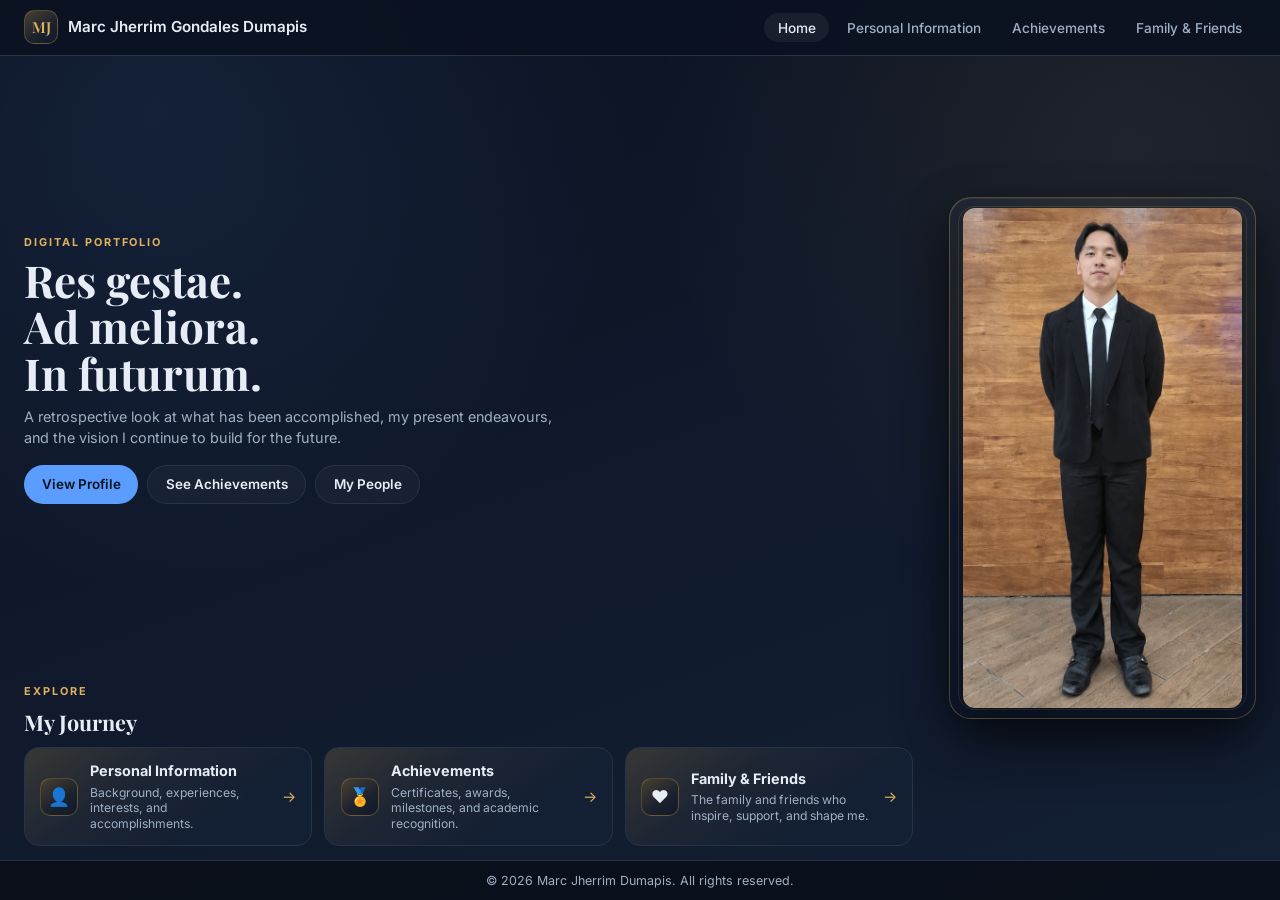
<file: index.html>
<!DOCTYPE html>

<html lang="en">



<head>

<meta charset="UTF-8">

<meta name="viewport" content="width=device-width, initial-scale=1.0">

<title>Marc Jherrim Dumapis | Digital Portfolio</title>



<link rel="preconnect" href="https://fonts.googleapis.com">

<link rel="preconnect" href="https://fonts.gstatic.com" crossorigin>

<link href="https://fonts.googleapis.com/css2?family=Inter:wght@400;500;600;700&family=Playfair+Display:wght@600;700&display=swap" rel="stylesheet">



<link rel="stylesheet" href="style.css">

</head>



<body>



<header>

<nav class="navbar">

<a href="index.html" class="brand">

<span class="brand-initial">MJ</span>

<span>Marc Jherrim Gondales Dumapis</span>

</a>



<ul class="nav-links">

<li><a href="index.html" class="active">Home</a></li>

<li><a href="about.html">Personal Information</a></li>

<li><a href="achievements.html">Achievements</a></li>

<li><a href="family.html">Family & Friends</a></li>

</ul>

</nav>

</header>



<main class="home">



<section class="hero">

<div class="hero-text">

<p class="eyebrow">Digital Portfolio</p>



<h1>

Res gestae.<br>

Ad meliora.<br>

In futurum.

</h1>



<p class="hero-description">

A retrospective look at what has been accomplished,

my present endeavours, and the vision I continue to

build for the future.

</p>



<div class="hero-actions">

<a href="about.html" class="btn btn-primary">View Profile</a>

<a href="achievements.html" class="btn btn-outline">See Achievements</a>

<a href="family.html" class="btn btn-outline">My People</a>

</div>

</div>



<figure class="hero-photo">

<img src="business-portrait.png" alt="Business portrait of Marc Jherrim Dumapis">

</figure>

</section>



<section class="explore">

<div class="section-heading">

<p class="eyebrow">Explore</p>

<h2>My Journey</h2>

</div>



<div class="card-grid">

<a href="about.html" class="feature-card">

<span class="card-icon">👤</span>



<div class="card-body">

<h3>Personal Information</h3>

<p>Background, experiences, interests, and accomplishments.</p>

</div>



<span class="card-arrow">→</span>

</a>



<a href="achievements.html" class="feature-card">

<span class="card-icon">🏅</span>



<div class="card-body">

<h3>Achievements</h3>

<p>Certificates, awards, milestones, and academic recognition.</p>

</div>



<span class="card-arrow">→</span>

</a>



<a href="family.html" class="feature-card">

<span class="card-icon">❤️</span>



<div class="card-body">

<h3>Family & Friends</h3>

<p>The family and friends who inspire, support, and shape me.</p>

</div>



<span class="card-arrow">→</span>

</a>

</div>

</section>



</main>



<footer>

<p>© 2026 Marc Jherrim Dumapis. All rights reserved.</p>

</footer>



</body>



</html>
</file>
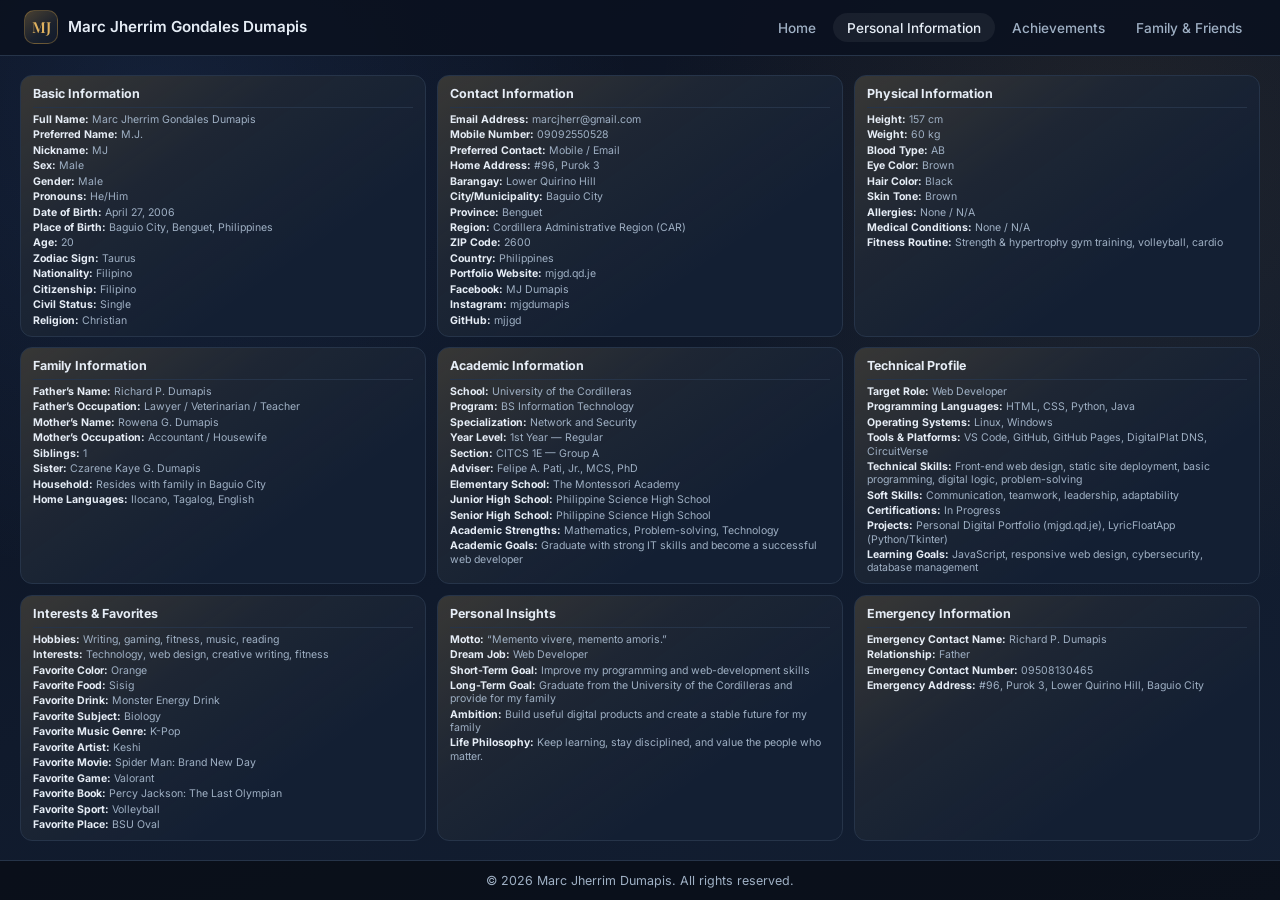
<file: about.html>
<!DOCTYPE html>
<html lang="en">

<head>
    <meta charset="UTF-8">
    <meta name="viewport" content="width=device-width, initial-scale=1.0">
    <title>About Me | Marc Jherrim Dumapis</title>

    <link rel="preconnect" href="https://fonts.googleapis.com">
    <link rel="preconnect" href="https://fonts.gstatic.com" crossorigin>
    <link href="https://fonts.googleapis.com/css2?family=Inter:wght@400;500;600;700&family=Playfair+Display:wght@600;700&display=swap" rel="stylesheet">

    <link rel="stylesheet" href="style.css">
</head>

<body>

    <header>
        <nav class="navbar">
            <a href="index.html" class="brand">
                <span class="brand-initial">MJ</span>
                <span>Marc Jherrim Gondales Dumapis</span>
            </a>

            <ul class="nav-links">
                <li><a href="index.html">Home</a></li>
                <li><a href="about.html" class="active">Personal Information</a></li>
                <li><a href="achievements.html">Achievements</a></li>
                <li><a href="family.html">Family & Friends</a></li>
            </ul>
        </nav>
    </header>

    <main class="section">
        <div class="info-sections">

            <section class="info-group">
                <h2>Basic Information</h2>

                <ul class="info-list">
                    <li><strong>Full Name:</strong> Marc Jherrim Gondales Dumapis</li>
                    <li><strong>Preferred Name:</strong> M.J.</li>
                    <li><strong>Nickname:</strong> MJ</li>
                    <li><strong>Sex:</strong> Male</li>
                    <li><strong>Gender:</strong> Male</li>
                    <li><strong>Pronouns:</strong> He/Him</li>
                    <li><strong>Date of Birth:</strong> April 27, 2006</li>
                    <li><strong>Place of Birth:</strong> Baguio City, Benguet, Philippines</li>
                    <li><strong>Age:</strong> 20</li>
                    <li><strong>Zodiac Sign:</strong> Taurus</li>
                    <li><strong>Nationality:</strong> Filipino</li>
                    <li><strong>Citizenship:</strong> Filipino</li>
                    <li><strong>Civil Status:</strong> Single</li>
                    <li><strong>Religion:</strong> Christian</li>
                </ul>
            </section>

            <section class="info-group">
                <h2>Contact Information</h2>

                <ul class="info-list">
                    <li><strong>Email Address:</strong> marcjherr@gmail.com</li>
                    <li><strong>Mobile Number:</strong> 09092550528</li>
                    <li><strong>Preferred Contact:</strong> Mobile / Email</li>
                    <li><strong>Home Address:</strong> #96, Purok 3</li>
                    <li><strong>Barangay:</strong> Lower Quirino Hill</li>
                    <li><strong>City/Municipality:</strong> Baguio City</li>
                    <li><strong>Province:</strong> Benguet</li>
                    <li><strong>Region:</strong> Cordillera Administrative Region (CAR)</li>
                    <li><strong>ZIP Code:</strong> 2600</li>
                    <li><strong>Country:</strong> Philippines</li>
                    <li><strong>Portfolio Website:</strong> mjgd.qd.je</li>
                    <li><strong>Facebook:</strong> MJ Dumapis</li>
                    <li><strong>Instagram:</strong> mjgdumapis</li>
                    <li><strong>GitHub:</strong> mjjgd</li>
                </ul>
            </section>

            <section class="info-group">
                <h2>Physical Information</h2>

                <ul class="info-list">
                    <li><strong>Height:</strong> 157 cm</li>
                    <li><strong>Weight:</strong> 60 kg</li>
                    <li><strong>Blood Type:</strong> AB</li>
                    <li><strong>Eye Color:</strong> Brown</li>
                    <li><strong>Hair Color:</strong> Black</li>
                    <li><strong>Skin Tone:</strong> Brown</li>
                    <li><strong>Allergies:</strong> None / N/A</li>
                    <li><strong>Medical Conditions:</strong> None / N/A</li>
                    <li><strong>Fitness Routine:</strong> Strength &amp; hypertrophy gym training, volleyball, cardio</li>
                </ul>
            </section>

            <section class="info-group">
                <h2>Family Information</h2>

                <ul class="info-list">
                    <li><strong>Father’s Name:</strong> Richard P. Dumapis</li>
                    <li><strong>Father’s Occupation:</strong> Lawyer / Veterinarian / Teacher</li>
                    <li><strong>Mother’s Name:</strong> Rowena G. Dumapis</li>
                    <li><strong>Mother’s Occupation:</strong> Accountant / Housewife</li>
                    <li><strong>Siblings:</strong> 1</li>
                    <li><strong>Sister:</strong> Czarene Kaye G. Dumapis</li>
                    <li><strong>Household:</strong> Resides with family in Baguio City</li>
                    <li><strong>Home Languages:</strong> Ilocano, Tagalog, English</li>
                </ul>
            </section>

            <section class="info-group">
                <h2>Academic Information</h2>

                <ul class="info-list">
                    <li><strong>School:</strong> University of the Cordilleras</li>
                    <li><strong>Program:</strong> BS Information Technology</li>
                    <li><strong>Specialization:</strong> Network and Security</li>
                    <li><strong>Year Level:</strong> 1st Year — Regular</li>
                    <li><strong>Section:</strong> CITCS 1E — Group A</li>
                    <li><strong>Adviser:</strong> Felipe A. Pati, Jr., MCS, PhD</li>
                    <li><strong>Elementary School:</strong> The Montessori Academy</li>
                    <li><strong>Junior High School:</strong> Philippine Science High School</li>
                    <li><strong>Senior High School:</strong> Philippine Science High School</li>
                    <li><strong>Academic Strengths:</strong> Mathematics, Problem-solving, Technology</li>
                    <li><strong>Academic Goals:</strong> Graduate with strong IT skills and become a successful web developer</li>
                </ul>
            </section>

            <section class="info-group">
                <h2>Technical Profile</h2>

                <ul class="info-list">
                    <li><strong>Target Role:</strong> Web Developer</li>
                    <li><strong>Programming Languages:</strong> HTML, CSS, Python, Java</li>
                    <li><strong>Operating Systems:</strong> Linux, Windows</li>
                    <li><strong>Tools &amp; Platforms:</strong> VS Code, GitHub, GitHub Pages, DigitalPlat DNS, CircuitVerse</li>
                    <li><strong>Technical Skills:</strong> Front-end web design, static site deployment, basic programming, digital logic, problem-solving</li>
                    <li><strong>Soft Skills:</strong> Communication, teamwork, leadership, adaptability</li>
                    <li><strong>Certifications:</strong> In Progress</li>
                    <li><strong>Projects:</strong> Personal Digital Portfolio (mjgd.qd.je), LyricFloatApp (Python/Tkinter)</li>
                    <li><strong>Learning Goals:</strong> JavaScript, responsive web design, cybersecurity, database management</li>
                </ul>
            </section>

            <section class="info-group">
                <h2>Interests &amp; Favorites</h2>

                <ul class="info-list">
                    <li><strong>Hobbies:</strong> Writing, gaming, fitness, music, reading</li>
                    <li><strong>Interests:</strong> Technology, web design, creative writing, fitness</li>
                    <li><strong>Favorite Color:</strong> Orange</li>
                    <li><strong>Favorite Food:</strong> Sisig</li>
                    <li><strong>Favorite Drink:</strong> Monster Energy Drink</li>
                    <li><strong>Favorite Subject:</strong> Biology</li>
                    <li><strong>Favorite Music Genre:</strong> K-Pop</li>
                    <li><strong>Favorite Artist:</strong> Keshi</li>
                    <li><strong>Favorite Movie:</strong> Spider Man: Brand New Day</li>
                    <li><strong>Favorite Game:</strong> Valorant</li>
                    <li><strong>Favorite Book:</strong> Percy Jackson: The Last Olympian</li>
                    <li><strong>Favorite Sport:</strong> Volleyball</li>
                    <li><strong>Favorite Place:</strong> BSU Oval</li>
                </ul>
            </section>

            <section class="info-group">
                <h2>Personal Insights</h2>

                <ul class="info-list">
                    <li><strong>Motto:</strong> “Memento vivere, memento amoris.”</li>
                    <li><strong>Dream Job:</strong> Web Developer</li>
                    <li><strong>Short-Term Goal:</strong> Improve my programming and web-development skills</li>
                    <li><strong>Long-Term Goal:</strong> Graduate from the University of the Cordilleras and provide for my family</li>
                    <li><strong>Ambition:</strong> Build useful digital products and create a stable future for my family</li>
                    <li><strong>Life Philosophy:</strong> Keep learning, stay disciplined, and value the people who matter.</li>
                </ul>
            </section>

            <section class="info-group">
                <h2>Emergency Information</h2>

                <ul class="info-list">
                    <li><strong>Emergency Contact Name:</strong> Richard P. Dumapis</li>
                    <li><strong>Relationship:</strong> Father</li>
                    <li><strong>Emergency Contact Number:</strong> 09508130465</li>
                    <li><strong>Emergency Address:</strong> #96, Purok 3, Lower Quirino Hill, Baguio City</li>
                </ul>
            </section>

        </div>

    </main>

    <footer>
        <p>© 2026 Marc Jherrim Dumapis. All rights reserved.</p>
    </footer>

</body>

</html>
</file>
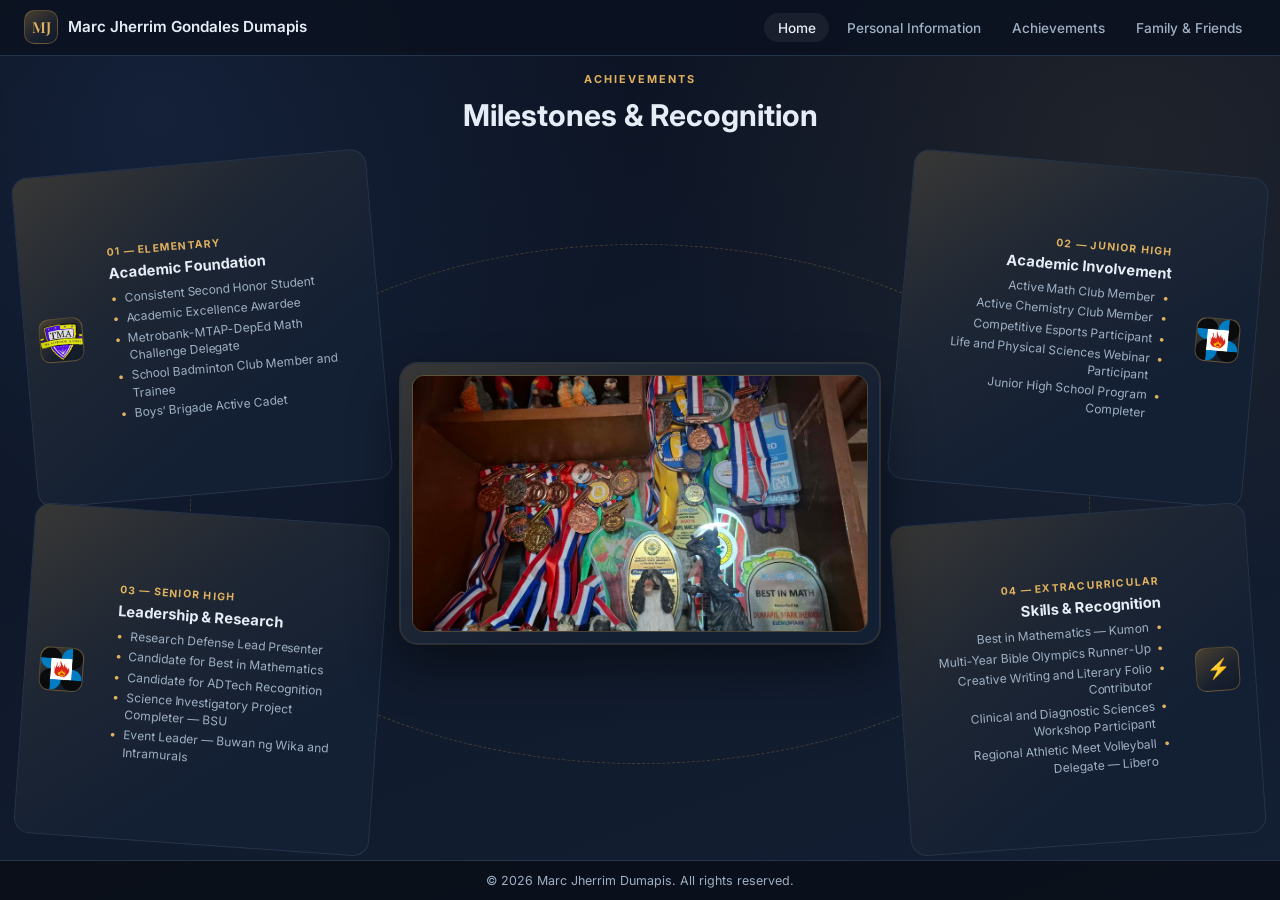
<file: achievements.html>
<!DOCTYPE html>
<html lang="en">

<head>
    <meta charset="UTF-8">
    <meta name="viewport" content="width=device-width, initial-scale=1.0">
    <title>Achievements | Marc Jherrim Dumapis</title>

    <link rel="preconnect" href="https://fonts.googleapis.com">
    <link rel="preconnect" href="https://fonts.gstatic.com" crossorigin>
    <link href="https://fonts.googleapis.com/css2?family=Inter:wght@400;500;600;700&family=Playfair+Display:wght@600;700&display=swap" rel="stylesheet">

    <link rel="stylesheet" href="style.css">
</head>

<body>

    <header>
        <nav class="navbar">
            <a href="index.html" class="brand">
                <span class="brand-initial">MJ</span>
                <span>Marc Jherrim Gondales Dumapis</span>
            </a>

            <ul class="nav-links">
                <li><a href="index.html" class="active">Home</a></li>
                <li><a href="about.html">Personal Information</a></li>
                <li><a href="achievements.html">Achievements</a></li>
                <li><a href="family.html">Family & Friends</a></li>
            </ul>
        </nav>
    </header>

    <main class="achievements-section">

        <div class="section-heading center">
            <p class="eyebrow">Achievements</p>
            <h1>Milestones & Recognition</h1>
        </div>

        <div class="achievements-grid">
            <article class="achieve-card elem">
                <div class="card-logo">
                    <img src="elem-logo.png" alt="Elementary school logo">
                </div>

                <div class="card-content">
                    <span class="card-tag">01 — Elementary</span>
                    <h3>Academic Foundation</h3>

                    <ul class="bullet-list">
                        <li>Consistent Second Honor Student</li>
                        <li>Academic Excellence Awardee</li>
                        <li>Metrobank-MTAP-DepEd Math Challenge Delegate</li>
                        <li>School Badminton Club Member and Trainee</li>
                        <li>Boys’ Brigade Active Cadet</li>
                    </ul>
                </div>
            </article>

            <div class="achieve-center-container">
                <div class="achieve-wall-photo">
                    <img src="achmainpic.jfif" alt="Wall displaying certificates and medals">
                </div>
            </div>

            <article class="achieve-card jhs">
                <div class="card-logo">
                    <img src="jhs-logo.png" alt="Junior high school logo">
                </div>

                <div class="card-content">
                    <span class="card-tag">02 — Junior High</span>
                    <h3>Academic Involvement</h3>

                    <ul class="bullet-list">
                        <li>Active Math Club Member</li>
                        <li>Active Chemistry Club Member</li>
                        <li>Competitive Esports Participant</li>
                        <li>Life and Physical Sciences Webinar Participant</li>
                        <li>Junior High School Program Completer</li>
                    </ul>
                </div>
            </article>

            <article class="achieve-card shs">
                <div class="card-logo">
                    <img src="shs-logo.png" alt="Senior high school logo">
                </div>

                <div class="card-content">
                    <span class="card-tag">03 — Senior High</span>
                    <h3>Leadership & Research</h3>

                    <ul class="bullet-list">
                        <li>Research Defense Lead Presenter</li>
                        <li>Candidate for Best in Mathematics</li>
                        <li>Candidate for ADTech Recognition</li>
                        <li>Science Investigatory Project Completer — BSU</li>
                        <li>Event Leader — Buwan ng Wika and Intramurals</li>
                    </ul>
                </div>
            </article>

            <article class="achieve-card extra">
                <div class="card-logo icon-box">⚡</div>

                <div class="card-content">
                    <span class="card-tag">04 — Extracurricular</span>
                    <h3>Skills & Recognition</h3>

                    <ul class="bullet-list">
                        <li>Best in Mathematics — Kumon</li>
                        <li>Multi-Year Bible Olympics Runner-Up</li>
                        <li>Creative Writing and Literary Folio Contributor</li>
                        <li>Clinical and Diagnostic Sciences Workshop Participant</li>
                        <li>Regional Athletic Meet Volleyball Delegate — Libero</li>
                    </ul>
                </div>
            </article>
        </div>

    </main>

    <footer>
        <p>© 2026 Marc Jherrim Dumapis. All rights reserved.</p>
    </footer>

</body>

</html>
</file>
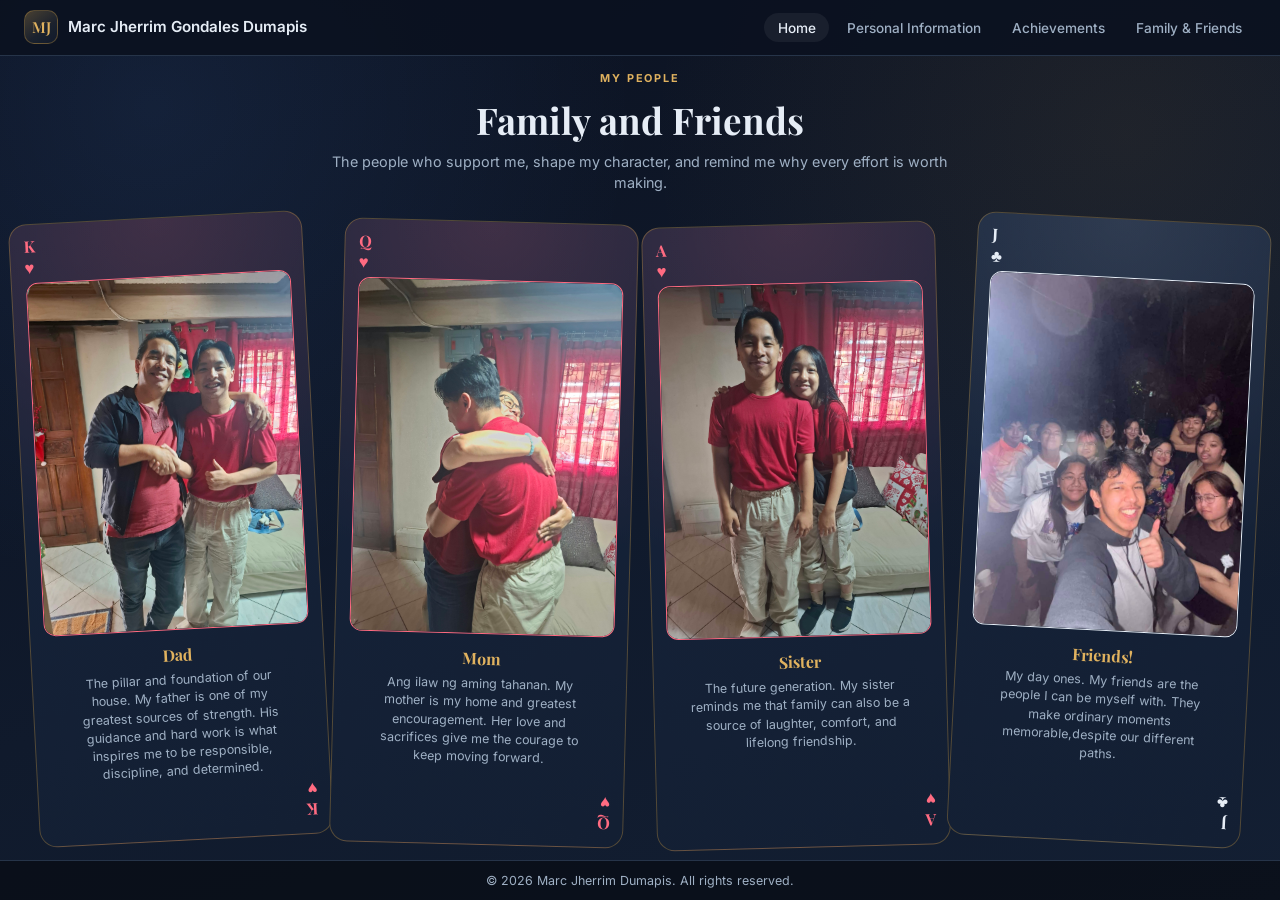
<file: family.html>
<!DOCTYPE html>
<html lang="en">

<head>
    <meta charset="UTF-8">
    <meta name="viewport" content="width=device-width, initial-scale=1.0">
    <title>My People | Marc Jherrim Dumapis</title>

    <link rel="preconnect" href="https://fonts.googleapis.com">
    <link rel="preconnect" href="https://fonts.gstatic.com" crossorigin>
    <link href="https://fonts.googleapis.com/css2?family=Inter:wght@400;500;600;700&family=Playfair+Display:wght@600;700&display=swap" rel="stylesheet">

    <link rel="stylesheet" href="style.css">
</head>

<body>

    <header>
        <nav class="navbar">
            <a href="index.html" class="brand">
                <span class="brand-initial">MJ</span>
                <span>Marc Jherrim Gondales Dumapis</span>
            </a>

            <ul class="nav-links">
                <li><a href="index.html" class="active">Home</a></li>
                <li><a href="about.html">Personal Information</a></li>
                <li><a href="achievements.html">Achievements</a></li>
                <li><a href="family.html">Family & Friends</a></li>
            </ul>
        </nav>
    </header>

    <main class="hearts-section">

        <div class="section-heading center">
            <p class="eyebrow">My People</p>
            <h1>Family and Friends</h1>

            <p class="section-description">
                The people who support me, shape my character, and remind me
                why every effort is worth making.
            </p>
        </div>

        <div class="hearts-grid">

            <article class="heart-card">
                <div class="heart-corner top">
                    <span>K</span>
                    <span class="suit">♥</span>
                </div>

                <div class="heart-photo">
                    <img src="dad.jfif" alt="Photo of MJ with his dad" onerror="this.style.display='none'">
                </div>

                <div class="heart-content">
                    <h3>Dad</h3>
                    <p>
                        The pillar and foundation of our house.
                        My father is one of my greatest sources of strength.
                        His guidance and hard work is what inspires me to be
                        responsible, discipline, and determined.
                    </p>
                </div>

                <div class="heart-corner bottom">
                    <span>K</span>
                    <span class="suit">♥</span>
                </div>
            </article>

            <article class="heart-card">
                <div class="heart-corner top">
                    <span>Q</span>
                    <span class="suit">♥</span>
                </div>

                <div class="heart-photo">
                    <img src="mom.jfif" alt="Photo of MJ with his mom" onerror="this.style.display='none'">
                </div>

                <div class="heart-content">
                    <h3>Mom</h3>
                    <p>
                        Ang ilaw ng aming tahanan.
                        My mother is my home and greatest encouragement.
                        Her love and sacrifices give me the courage to keep
                        moving forward.
                    </p>
                </div>

                <div class="heart-corner bottom">
                    <span>Q</span>
                    <span class="suit">♥</span>
                </div>
            </article>

            <article class="heart-card">
                <div class="heart-corner top">
                    <span>A</span>
                    <span class="suit">♥</span>
                </div>

                <div class="heart-photo">
                    <img src="sister.jfif" alt="Photo of MJ with his sister" onerror="this.style.display='none'">
                </div>

                <div class="heart-content">
                    <h3>Sister</h3>
                    <p>
                        The future generation.
                        My sister reminds me that family can also be a source
                        of laughter, comfort, and lifelong friendship.
                    </p>
                </div>

                <div class="heart-corner bottom">
                    <span>A</span>
                    <span class="suit">♥</span>
                </div>
            </article>

            <article class="heart-card clubs-card">
                <div class="heart-corner top">
                    <span>J</span>
                    <span class="suit">♣</span>
                </div>

                <div class="heart-photo">
                    <img src="tyty.jfif" alt="Photo of MJ with his friends, Tyty" onerror="this.style.display='none'">
                </div>

                <div class="heart-content">
                    <h3>Friends!</h3>
                    <p>
                        My day ones.
                        My friends are the people I can be myself with. They
                        make ordinary moments memorable,despite our different paths.
                    </p>
                </div>

                <div class="heart-corner bottom">
                    <span>J</span>
                    <span class="suit">♣</span>
                </div>
            </article>

        </div>

    </main>

    <footer>
        <p>© 2026 Marc Jherrim Dumapis. All rights reserved.</p>
    </footer>

</body>

</html>
</file>
<file: style.css>
/* =========================================
   RESET & THEME
========================================= */

*,
*::before,
*::after {
    margin: 0;
    padding: 0;
    box-sizing: border-box;
}

:root {
    --bg: #0b1120;
    --bg-soft: #101a2c;
    --surface: #131f33;
    --surface-hover: #16233a;
    --border: #263449;
    --text: #e6edf6;
    --muted: #9fb0c4;
    --accent: #5b9dff;
    --bronze: #c9973f;
    --bronze-strong: #e0b25f;
    --bronze-soft: rgba(201, 151, 63, 0.20);
    --heart: #ff6b81;
    --heart-soft: rgba(255, 107, 129, 0.18);
    --shadow: 0 18px 40px rgba(0, 0, 0, 0.35);
}

html,
body {
    height: 100%;
    overflow: hidden;
    scrollbar-width: none;
}

html::-webkit-scrollbar,
body::-webkit-scrollbar,
.section::-webkit-scrollbar,
.home::-webkit-scrollbar {
    display: none;
}

body {
    font-family: "Inter", Arial, sans-serif;
    font-size: 15px;
    line-height: 1.45;
    color: var(--text);
    background:
        radial-gradient(circle at 12% 12%, rgba(91, 157, 255, 0.10), transparent 35%),
        radial-gradient(circle at 88% 15%, rgba(201, 151, 63, 0.09), transparent 35%),
        linear-gradient(160deg, #0b1120 0%, #101a2c 55%, #131f33 100%);
    display: flex;
    flex-direction: column;
}

img {
    max-width: 100%;
    display: block;
}

a {
    color: inherit;
    text-decoration: none;
}

/* =========================================
   NAVIGATION
========================================= */

header {
    flex-shrink: 0;
    background: rgba(11, 17, 32, 0.90);
    border-bottom: 1px solid var(--border);
}

.navbar {
    max-width: 1300px;
    margin: 0 auto;
    padding: 0.65rem 1.5rem;
    display: flex;
    align-items: center;
    justify-content: space-between;
    gap: 1rem;
}

.brand {
    display: flex;
    align-items: center;
    gap: 0.65rem;
    font-weight: 600;
    font-size: 0.95rem;
}

.brand-initial {
    width: 34px;
    height: 34px;
    display: grid;
    place-items: center;
    border-radius: 10px;
    background:
        linear-gradient(145deg, rgba(201, 151, 63, 0.30), rgba(201, 151, 63, 0.06) 60%, rgba(19, 31, 51, 0) 100%),
        var(--bg-soft);
    border: 1px solid rgba(201, 151, 63, 0.35);
    color: var(--bronze-strong);
    font-family: "Playfair Display", serif;
}

.nav-links {
    display: flex;
    align-items: center;
    gap: 0.25rem;
    list-style: none;
}

.nav-links a {
    padding: 0.42rem 0.85rem;
    border-radius: 999px;
    font-size: 0.85rem;
    font-weight: 500;
    color: var(--muted);
    transition: 0.2s ease;
}

.nav-links a:hover,
.nav-links a.active {
    color: var(--text);
    background: rgba(255, 255, 255, 0.06);
}

/* =========================================
   HOME PAGE (SINGLE VIEWPORT, NO SCROLL)
========================================= */

.home {
    flex: 1;
    min-height: 0;
    overflow: hidden;
    scrollbar-width: none;
    max-width: 1300px;
    width: 100%;
    margin: 0 auto;
    padding: 0.9rem 1.5rem;
    display: grid;
    grid-template-columns: 1fr auto;
    grid-template-rows: 1fr auto;
    column-gap: 2.25rem;
    row-gap: 1rem;
    align-items: center;
}

.hero {
    display: contents;
}

.hero-text {
    grid-column: 1;
    grid-row: 1;
    align-self: center;
}

.explore {
    grid-column: 1;
    grid-row: 2;
    align-self: end;
}

.eyebrow {
    font-size: 0.68rem;
    font-weight: 700;
    letter-spacing: 0.18em;
    text-transform: uppercase;
    color: var(--bronze-strong);
    margin-bottom: 0.4rem;
}

.hero-text h1 {
    font-family: "Playfair Display", serif;
    font-size: clamp(1.8rem, 3.5vw, 2.75rem);
    line-height: 1.06;
    margin-bottom: 0.65rem;
}

.hero-description {
    max-width: 530px;
    font-size: 0.9rem;
    color: var(--muted);
    margin-bottom: 1rem;
}

.hero-actions {
    display: flex;
    flex-wrap: wrap;
    gap: 0.55rem;
}

.btn {
    display: inline-flex;
    align-items: center;
    padding: 0.55rem 1.1rem;
    border-radius: 999px;
    font-size: 0.84rem;
    font-weight: 600;
    transition: 0.2s ease;
}

.btn-primary {
    background: var(--accent);
    color: #08111f;
}

.btn-primary:hover {
    transform: translateY(-2px);
    box-shadow: 0 10px 22px rgba(91, 157, 255, 0.28);
}

.btn-outline {
    border: 1px solid var(--border);
    background: rgba(255, 255, 255, 0.03);
}

.btn-outline:hover {
    border-color: var(--bronze);
    color: var(--bronze-strong);
    transform: translateY(-2px);
}

.hero-photo {
    grid-column: 2;
    grid-row: 1 / span 2;
    position: relative;
    justify-self: end;
    align-self: center;
    max-height: 100%;
    padding: 0.65rem 0.8rem;
    border-radius: 22px;
    background:
        radial-gradient(circle at 50% 22%, rgba(224, 178, 95, 0.22), transparent 58%),
        radial-gradient(circle at 50% 80%, rgba(91, 157, 255, 0.12), transparent 62%),
        linear-gradient(180deg, rgba(19, 31, 51, 0.88) 0%, rgba(11, 17, 32, 0.96) 100%);
    border: 1px solid rgba(224, 178, 95, 0.34);
    box-shadow:
        0 24px 55px rgba(0, 0, 0, 0.45),
        inset 0 1px 0 rgba(255, 255, 255, 0.08);
    transition: transform 0.25s ease, border-color 0.25s ease;
}

.hero-photo::before {
    content: "";
    position: absolute;
    inset: 8px;
    border-radius: 17px;
    border: 1px solid rgba(224, 178, 95, 0.16);
    pointer-events: none;
}

.hero-photo:hover {
    transform: translateY(-3px);
    border-color: rgba(224, 178, 95, 0.62);
}

.hero-photo img {
    display: block;
    width: auto;
    height: min(62vh, 500px);
    max-width: none;
    object-fit: contain;
    border-radius: 12px;
    filter: contrast(1.04) saturate(0.96) drop-shadow(0 16px 26px rgba(0, 0, 0, 0.5));
}

/* =========================================
   EXPLORE CARDS
========================================= */

.section-heading {
    margin-bottom: 0.6rem;
}

.section-heading h2 {
    font-family: "Playfair Display", serif;
    font-size: 1.35rem;
}

.section-heading.center {
    text-align: center;
}

.card-grid {
    display: grid;
    grid-template-columns: repeat(3, minmax(0, 1fr));
    gap: 0.75rem;
}

.feature-card {
    position: relative;
    display: flex;
    align-items: center;
    gap: 0.75rem;
    padding: 0.8rem 0.95rem;
    background:
        linear-gradient(145deg, var(--bronze-soft) 0%, rgba(201, 151, 63, 0.06) 35%, rgba(19, 31, 51, 0) 70%),
        var(--surface);
    border: 1px solid var(--border);
    border-radius: 15px;
    transition: 0.25s ease;
}

.feature-card:hover {
    transform: translateY(-3px);
    border-color: rgba(201, 151, 63, 0.55);
    background:
        linear-gradient(145deg, rgba(201, 151, 63, 0.28) 0%, rgba(201, 151, 63, 0.08) 40%, rgba(22, 35, 58, 0) 70%),
        var(--surface-hover);
    box-shadow:
        0 0 0 1px rgba(201, 151, 63, 0.18),
        var(--shadow);
}

.card-icon {
    width: 38px;
    height: 38px;
    flex-shrink: 0;
    display: grid;
    place-items: center;
    font-size: 1.1rem;
    border-radius: 10px;
    background:
        linear-gradient(145deg, rgba(201, 151, 63, 0.30), rgba(201, 151, 63, 0.06) 60%, rgba(19, 31, 51, 0) 100%),
        var(--bg-soft);
    border: 1px solid rgba(201, 151, 63, 0.35);
}

.card-body {
    flex: 1;
    min-width: 0;
}

.feature-card h3 {
    font-size: 0.9rem;
    margin-bottom: 0.15rem;
}

.feature-card p {
    font-size: 0.76rem;
    color: var(--muted);
    line-height: 1.3;
}

.card-arrow {
    color: var(--bronze-strong);
    flex-shrink: 0;
}

/* =========================================
   ABOUT PAGE
========================================= */

.section {
    flex: 1;
    min-height: 0;
    max-width: 1340px;
    width: 100%;
    margin: 0 auto;
    padding: 0.75rem 1.25rem;
    display: flex;
    flex-direction: column;
    justify-content: center;
    overflow: hidden;
    scrollbar-width: none;
}

.section h1 {
    font-family: "Playfair Display", serif;
    font-size: clamp(1.7rem, 3vw, 2.3rem);
    margin-bottom: 0.35rem;
}

.section-description {
    max-width: 760px;
    color: var(--muted);
    font-size: 0.9rem;
}

.cards {
    display: grid;
    grid-template-columns: repeat(3, minmax(0, 1fr));
    gap: 1rem;
}

.card {
    display: flex;
    flex-direction: column;
    background:
        linear-gradient(145deg, var(--bronze-soft) 0%, rgba(201, 151, 63, 0.06) 35%, rgba(19, 31, 51, 0) 70%),
        var(--surface);
    border: 1px solid var(--border);
    border-radius: 16px;
    overflow: hidden;
    transition: 0.25s ease;
}

.card:nth-child(1) {
    transform: rotate(-3deg) translateY(-5px);
}

.card:nth-child(2) {
    transform: rotate(1.5deg);
}

.card:nth-child(3) {
    transform: rotate(3deg) translateY(-5px);
}

.card:hover {
    transform: rotate(0deg) translateY(-4px);
    border-color: rgba(201, 151, 63, 0.55);
    box-shadow:
        0 0 0 1px rgba(201, 151, 63, 0.18),
        var(--shadow);
}

.card-image {
    height: 115px;
    overflow: hidden;
    background: var(--bg-soft);
}

.card-image img {
    width: 100%;
    height: 100%;
    object-fit: cover;
}

.card-content {
    padding: 0.85rem 1rem 0.95rem;
}

.card h3 {
    font-size: 0.95rem;
    margin-bottom: 0.3rem;
}

.card p {
    font-size: 0.8rem;
    color: var(--muted);
    margin-bottom: 0.5rem;
}

.card span {
    font-size: 0.68rem;
    font-weight: 700;
    letter-spacing: 0.12em;
    text-transform: uppercase;
    color: var(--bronze-strong);
}

.info-sections {
    display: grid;
    grid-template-columns: repeat(3, minmax(0, 1fr));
    gap: 0.65rem;
    align-items: stretch;
    min-height: 0;
}

.info-group {
    background:
        linear-gradient(145deg, var(--bronze-soft) 0%, rgba(201, 151, 63, 0.06) 35%, rgba(19, 31, 51, 0) 70%),
        var(--surface);
    border: 1px solid var(--border);
    border-radius: 12px;
    padding: 0.55rem 0.75rem;
    min-width: 0;
    min-height: 0;
    overflow: hidden;
    transition: 0.25s ease;
}

.info-group:hover {
    transform: translateY(-2px);
    border-color: rgba(201, 151, 63, 0.55);
    box-shadow:
        0 0 0 1px rgba(201, 151, 63, 0.18),
        var(--shadow);
}

.info-group h2 {
    font-size: 0.78rem;
    padding-bottom: 0.25rem;
    margin-bottom: 0.32rem;
    border-bottom: 1px solid var(--border);
}

.info-list {
    list-style: none;
}

.info-list li {
    font-size: 0.66rem;
    line-height: 1.25;
    color: var(--muted);
    margin-bottom: 0.14rem;
    overflow-wrap: anywhere;
}

.info-list li:last-child {
    margin-bottom: 0;
}

.info-list strong {
    color: var(--text);
}

/* =========================================
   ACHIEVEMENTS PAGE
========================================= */

.achievements-section {
    flex: 1;
    min-height: 0;
    max-width: 1400px;
    width: 100%;
    margin: 0 auto;
    padding: 1rem 1.5rem;
    display: flex;
    flex-direction: column;
    justify-content: center;
    gap: 1rem;
}

.achievements-grid {
    position: relative;
    display: grid;
    grid-template-columns: 1fr 1.35fr 1fr;
    grid-template-rows: repeat(2, minmax(0, 1fr));
    gap: 1.25rem;
    height: 100%;
    min-height: 0;
}

.achievements-grid::before {
    content: "";
    position: absolute;
    top: 50%;
    left: 50%;
    width: min(78vw, 900px);
    height: min(70vh, 520px);
    transform: translate(-50%, -50%);
    border: 1px dashed rgba(201, 151, 63, 0.28);
    border-radius: 50%;
    pointer-events: none;
    z-index: 0;
}

.elem {
    grid-column: 1;
    grid-row: 1;
    transform: rotate(-5deg);
}

.jhs {
    grid-column: 3;
    grid-row: 1;
    transform: rotate(5deg);
}

.shs {
    grid-column: 1;
    grid-row: 2;
    transform: rotate(4deg);
}

.extra {
    grid-column: 3;
    grid-row: 2;
    transform: rotate(-4deg);
}

.achieve-card {
    position: relative;
    z-index: 1;
    display: flex;
    align-items: center;
    gap: 0.9rem;
    padding: 0.9rem;
    background:
        linear-gradient(145deg, var(--bronze-soft) 0%, rgba(201, 151, 63, 0.06) 35%, rgba(19, 31, 51, 0) 70%),
        var(--surface);
    border: 1px solid var(--border);
    border-radius: 16px;
    min-height: 0;
    transition: 0.25s ease;
}

.achieve-card:hover {
    transform: translateY(-4px) rotate(0deg);
    border-color: rgba(201, 151, 63, 0.55);
    background:
        linear-gradient(145deg, rgba(201, 151, 63, 0.28) 0%, rgba(201, 151, 63, 0.08) 40%, rgba(22, 35, 58, 0) 70%),
        var(--surface-hover);
    box-shadow:
        0 0 0 1px rgba(201, 151, 63, 0.18),
        var(--shadow);
}

.jhs,
.extra {
    flex-direction: row-reverse;
    text-align: right;
}

.card-logo {
    width: 44px;
    height: 44px;
    flex-shrink: 0;
    overflow: hidden;
    display: grid;
    place-items: center;
    border-radius: 10px;
    background:
        linear-gradient(145deg, rgba(201, 151, 63, 0.30), rgba(201, 151, 63, 0.06) 60%, rgba(19, 31, 51, 0) 100%),
        var(--bg-soft);
    border: 1px solid rgba(201, 151, 63, 0.35);
}

.card-logo img {
    width: 100%;
    height: 100%;
    object-fit: contain;
}

.card-logo.icon-box {
    font-size: 1.2rem;
    color: var(--bronze-strong);
}

.card-content {
    flex: 1;
    min-width: 0;
}

.card-tag {
    display: block;
    font-size: 0.65rem;
    font-weight: 700;
    letter-spacing: 0.12em;
    text-transform: uppercase;
    color: var(--bronze-strong);
    margin-bottom: 0.25rem;
}

.achieve-card h3 {
    font-size: 0.92rem;
    margin-bottom: 0.3rem;
}

.bullet-list {
    list-style: none;
    font-size: 0.75rem;
    color: var(--muted);
}

.bullet-list li {
    position: relative;
    padding-left: 0.85rem;
    margin-bottom: 0.18rem;
}

.bullet-list li::before {
    content: "•";
    position: absolute;
    left: 0;
    color: var(--bronze-strong);
}

.jhs .bullet-list li,
.extra .bullet-list li {
    padding-left: 0;
    padding-right: 0.85rem;
}

.jhs .bullet-list li::before,
.extra .bullet-list li::before {
    left: auto;
    right: 0;
}

.achieve-center-container {
    position: relative;
    z-index: 2;
    grid-column: 2;
    grid-row: 1 / span 2;
    display: flex;
    flex-direction: column;
    justify-content: center;
    align-self: center;
    width: 100%;
    padding: 0.7rem;
    background:
        linear-gradient(145deg, var(--bronze-soft) 0%, rgba(201, 151, 63, 0.06) 35%, rgba(19, 31, 51, 0) 70%),
        var(--surface);
    border: 1px solid var(--border);
    border-radius: 18px;
    box-shadow:
        0 0 0 1px rgba(201, 151, 63, 0.20),
        0 22px 50px rgba(0, 0, 0, 0.45);
}

.achieve-wall-photo {
    width: 100%;
    aspect-ratio: 16 / 9;
    max-height: 32vh;
    overflow: hidden;
    border-radius: 12px;
    border: 1px solid rgba(201, 151, 63, 0.30);
}

.achieve-wall-photo img {
    width: 100%;
    height: 100%;
    object-fit: cover;
    object-position: center;
}

/* =========================================
   MY PEOPLE — PLAYING CARDS
========================================= */

.hearts-section {
    flex: 1;
    min-height: 0;
    max-width: 1400px;
    width: 100%;
    margin: 0 auto;
    padding: 1rem 1.5rem;
    display: flex;
    flex-direction: column;
    justify-content: center;
    gap: 1.1rem;
}

.hearts-section .section-heading {
    text-align: center;
}

.hearts-section h1 {
    font-family: "Playfair Display", serif;
    font-size: clamp(1.7rem, 3vw, 2.3rem);
    margin-bottom: 0.35rem;
}

.hearts-section .section-description {
    max-width: 640px;
    margin: 0 auto;
    text-align: center;
}

.hearts-grid {
    display: grid;
    grid-template-columns: repeat(4, minmax(0, 1fr));
    gap: 1.15rem;
    align-items: stretch;
}

.heart-card {
    --suit-color: #ff6b81;
    --suit-soft: rgba(255, 107, 129, 0.18);
    position: relative;
    display: flex;
    flex-direction: column;
    background:
        radial-gradient(circle at 50% 0%, var(--suit-soft), transparent 55%),
        linear-gradient(160deg, #16233a 0%, #131f33 100%);
    border: 1px solid rgba(201, 151, 63, 0.35);
    border-radius: 18px;
    padding: 0.85rem 0.85rem 0.95rem;
    min-height: 0;
    transition: 0.25s ease;
}

.clubs-card {
    --suit-color: #e6edf6;
    --suit-soft: rgba(230, 237, 246, 0.12);
}

.heart-card:nth-child(1) { transform: rotate(-3deg) translateY(-4px); }
.heart-card:nth-child(2) { transform: rotate(1.5deg); }
.heart-card:nth-child(3) { transform: rotate(-1.5deg) translateY(3px); }
.heart-card:nth-child(4) { transform: rotate(3deg) translateY(-3px); }

.heart-card:hover {
    transform: rotate(0deg) translateY(-5px);
    border-color: var(--suit-color);
    box-shadow: 0 18px 40px rgba(0, 0, 0, 0.35);
}

.heart-corner {
    display: flex;
    align-items: center;
    gap: 0.25rem;
    font-family: "Playfair Display", serif;
    font-weight: 700;
    font-size: 1rem;
    line-height: 1;
    color: var(--suit-color);
}

.heart-corner.top {
    flex-direction: column;
    align-items: flex-start;
    margin-bottom: 0.5rem;
}

.heart-corner.bottom {
    flex-direction: column;
    align-items: flex-start;
    margin-top: 0.5rem;
    align-self: flex-end;
    transform: rotate(180deg);
}

.suit {
    font-size: 1.05rem;
}

.heart-photo {
    position: relative;
    width: 100%;
    aspect-ratio: 3 / 4;
    overflow: hidden;
    border-radius: 12px;
    border: 1px solid var(--suit-color);
    background:
        radial-gradient(circle at 50% 50%, var(--suit-soft), transparent 70%),
        var(--bg-soft);
    display: grid;
    place-items: center;
}

.heart-photo::before {
    content: "♥";
    position: absolute;
    font-size: 3.5rem;
    color: var(--suit-color);
    opacity: 0.35;
}

.clubs-card .heart-photo::before {
    content: "♣";
}

.heart-photo img {
    position: absolute;
    inset: 0;
    width: 100%;
    height: 100%;
    object-fit: cover;
    object-position: center;
    z-index: 1;
}

.heart-content {
    flex: 1;
    padding-top: 0.8rem;
    text-align: center;
    display: flex;
    flex-direction: column;
    align-items: center;
}

.heart-content h3 {
    font-family: "Playfair Display", serif;
    font-size: 1rem;
    color: var(--bronze-strong);
    margin-bottom: 0.35rem;
}

.heart-content p {
    max-width: 220px;
    font-size: 0.78rem;
    color: var(--muted);
    line-height: 1.45;
    text-align: center;
}

/* =========================================
   FOOTER
========================================= */

footer {
    flex-shrink: 0;
    padding: 0.65rem 1.5rem;
    text-align: center;
    background: rgba(7, 10, 16, 0.65);
    border-top: 1px solid var(--border);
}

footer p {
    font-size: 0.78rem;
    color: var(--muted);
}

/* =========================================
   SMALL SCREENS
========================================= */

@media (max-width: 1050px) {
    .home {
        grid-template-columns: 1fr;
        grid-template-rows: auto;
        text-align: center;
    }

    .hero-text,
    .explore,
    .hero-photo {
        grid-column: 1;
        grid-row: auto;
    }

    .hero-photo {
        justify-self: center;
        order: -1;
    }

    .hero-photo img {
        height: 320px;
    }

    .hero-description {
        margin-inline: auto;
    }

    .hero-actions {
        justify-content: center;
    }

    .card-grid,
    .cards,
    .info-sections,
    .hearts-grid {
        grid-template-columns: repeat(2, minmax(0, 1fr));
    }

    .card,
    .info-group,
    .heart-card {
        transform: none;
    }

    .achievements-grid {
        grid-template-columns: repeat(2, minmax(0, 1fr));
        grid-template-rows: auto;
    }

    .elem,
    .jhs,
    .shs,
    .extra {
        grid-column: auto;
        grid-row: auto;
        transform: none;
    }

    .achieve-center-container {
        grid-column: 1 / -1;
        grid-row: auto;
    }

    .achieve-wall-photo {
        max-height: 220px;
    }
}

@media (max-width: 650px) {
    .info-sections {
        grid-template-columns: 1fr;
    }
}
</file>
